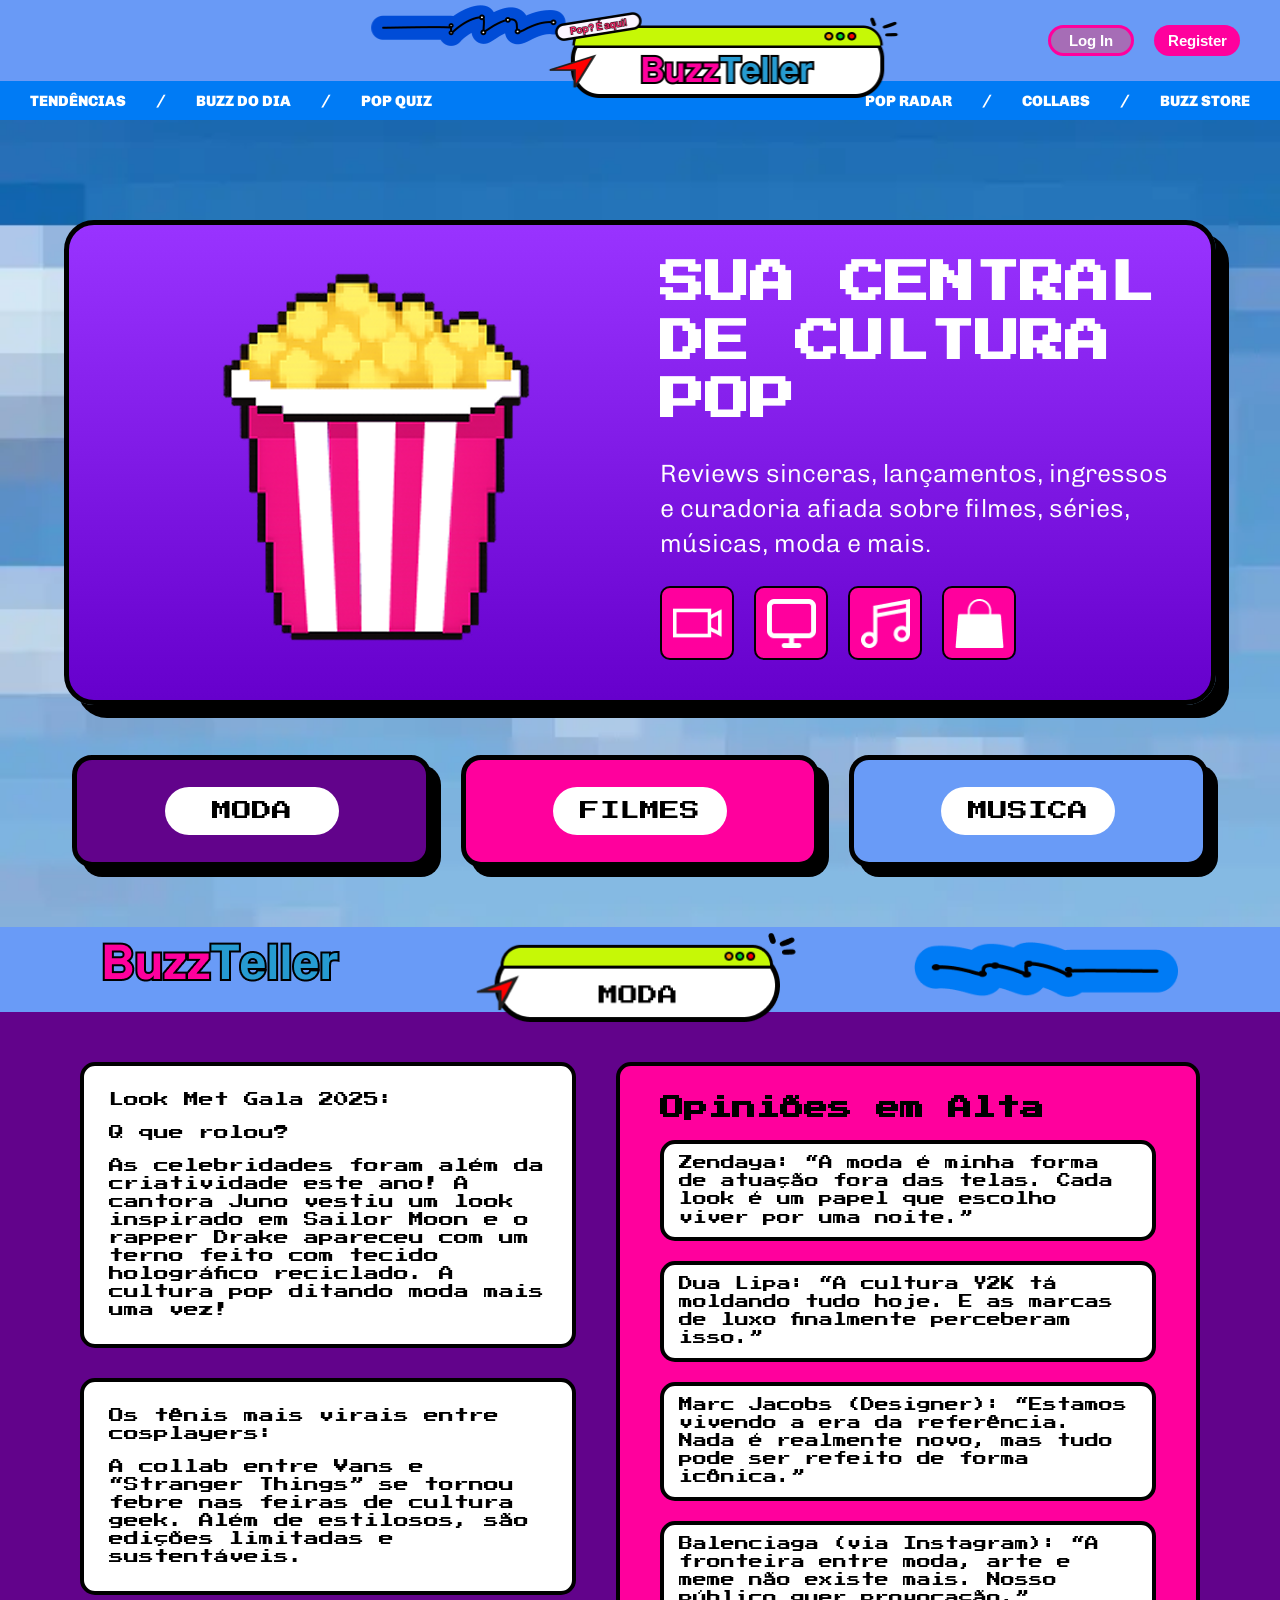
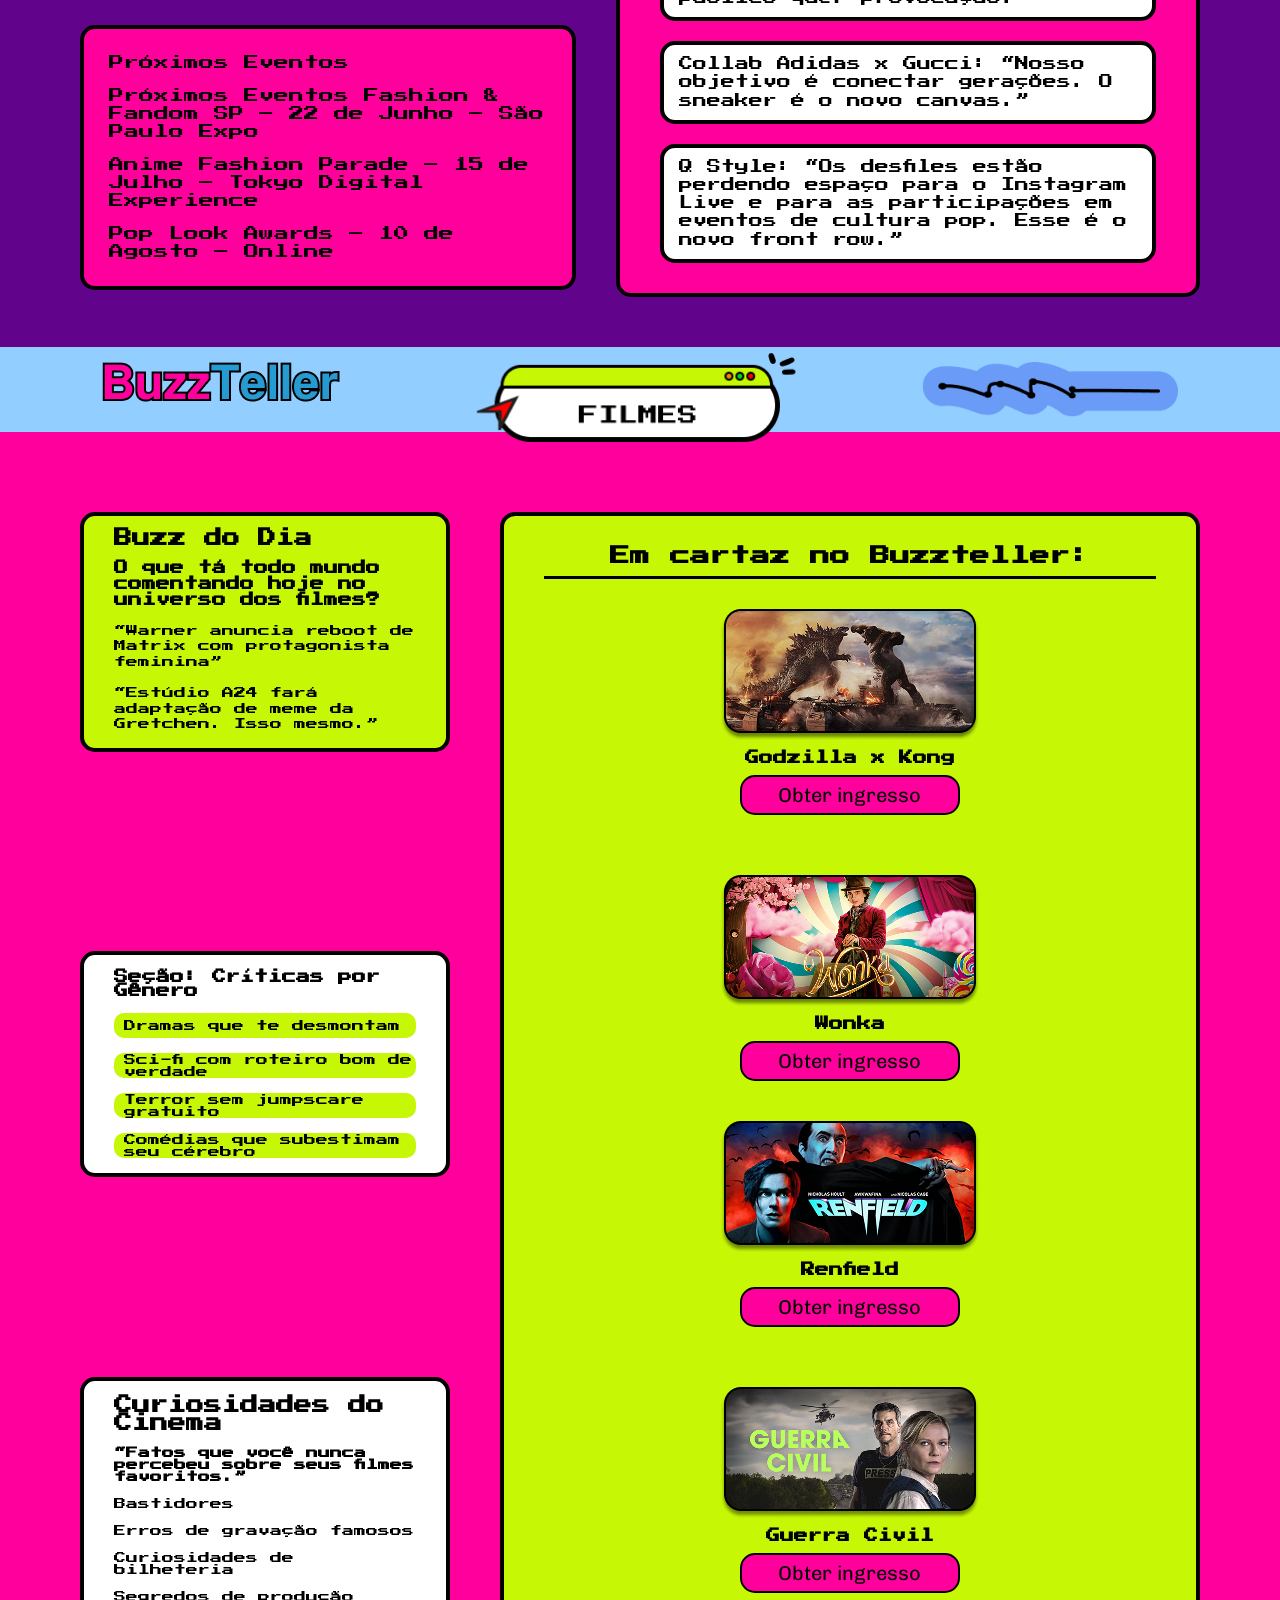
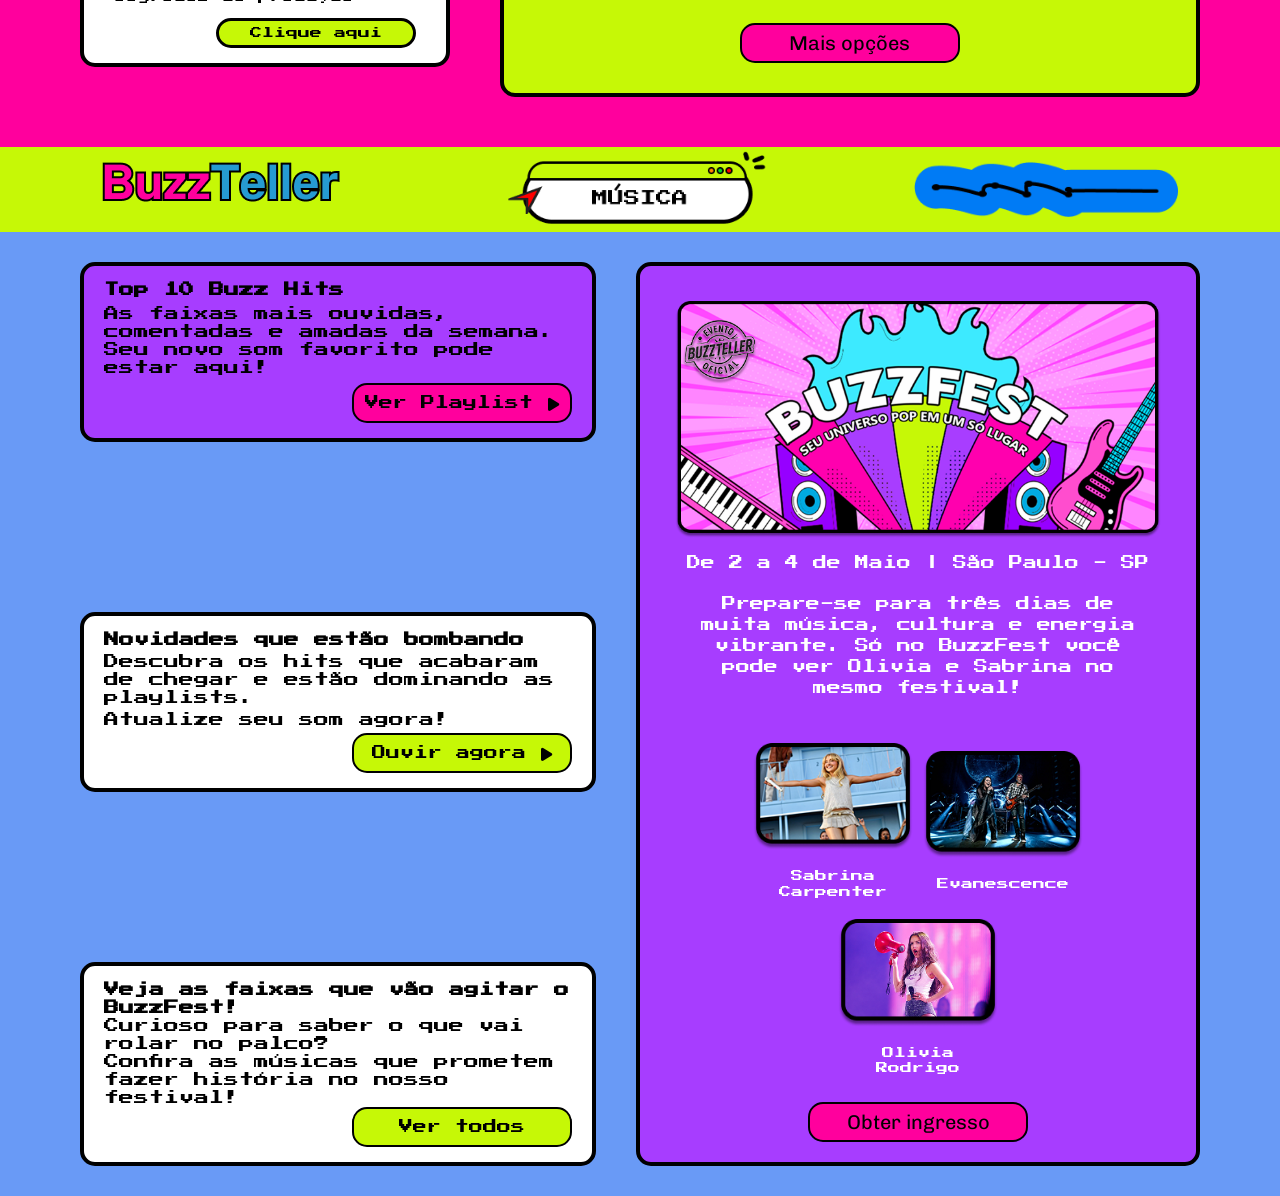
<file: Responsive Web Design/index.html>
<!DOCTYPE html>
<html lang="pt-br">

<head>
    <meta charset="UTF-8">
    <meta name="viewport" content="width=device-width, initial-scale=1.0">
    <title>BuzzTeller - O seu portal pop!</title>
    <link rel="stylesheet" href="./css/animations.css">
    <link rel="stylesheet" href="./css/styles.css">
    <link rel="icon" href="./images/image-content.png">

    <!-- CDN Font Awsome -->
    <link rel="stylesheet" href="https://cdnjs.cloudflare.com/ajax/libs/font-awesome/6.7.2/css/all.min.css"
        integrity="sha512-Evv84Mr4kqVGRNSgIGL/F/aIDqQb7xQ2vcrdIwxfjThSH8CSR7PBEakCr51Ck+w+/U6swU2Im1vVX0SVk9ABhg=="
        crossorigin="anonymous" referrerpolicy="no-referrer" />

    <!-- Font Arimo -->
    <link rel="preconnect" href="https://fonts.googleapis.com">
    <link rel="preconnect" href="https://fonts.gstatic.com" crossorigin>
    <link href="https://fonts.googleapis.com/css2?family=Arimo:ital,wght@0,400..700;1,400..700&display=swap"
        rel="stylesheet">

    <!-- Font Chivo -->

    <link rel="preconnect" href="https://fonts.googleapis.com">
    <link rel="preconnect" href="https://fonts.gstatic.com" crossorigin>
    <link href="https://fonts.googleapis.com/css2?family=Chivo:ital@0;1&display=swap" rel="stylesheet">

    <!-- Font Press Start P2 -->

    <link rel="preconnect" href="https://fonts.googleapis.com">
    <link rel="preconnect" href="https://fonts.gstatic.com" crossorigin>
    <link
        href="https://fonts.googleapis.com/css2?family=Inter:ital,opsz,wght@0,14..32,100..900;1,14..32,100..900&family=Press+Start+2P&display=swap"
        rel="stylesheet">



</head>

<body>
    <div class="home-button" id="home-button">
        <a href="#home">
            <i class="fa-solid fa-home"></i>
        </a>
    </div>
    <section class="hero" id="home">
        <img src="./images/marca.png" class="marca" alt="marca do site">
        <div class="account-buttons">
            <div class="log-in">
                <a href="#log-in">Log In</a>
            </div>
            <div class="register">
                <a href="#register">Register</a>
            </div>
        </div>

        <header class="header-hero">
            <nav class="nav-bar">
                <ul class="nav-menu">
                    <div class="menu-left">
                        <li><a href="#tendencias">TENDÊNCIAS</a></li>
                        <p>/</p>
                        <li><a href="#buzz-do-dia">BUZZ DO DIA</a></li>
                        <p>/</p>
                        <li><a href="#pop-quiz">POP QUIZ</a></li>
                    </div>
                    <div class="menu-right">
                        <li><a href="#pop-radar">POP RADAR</a></li>
                        <p>/</p>
                        <li><a href="#collabs">COLLABS</a></li>
                        <p>/</p>
                        <li><a href="#buzz-sotre">BUZZ STORE</a></li>
                    </div>
                </ul>
            </nav>
        </header>

        <div class="background">
            <div class="content-container">
                <div class="content-image">
                    <img src="./images/image-content.png" alt="pipoca">
                </div>
                <div class="content">
                    <h2>SUA CENTRAL DE CULTURA POP</h2>
                    <p>Reviews sinceras, lançamentos, ingressos e curadoria afiada sobre filmes, séries, músicas, moda e
                        mais.</p>
                    <div class="icons">
                        <div class="icon">
                            <img src="./images/icon1.png" alt="icone1">
                        </div>
                        <div class="icon">
                            <img src="./images/icon2.png" alt="icone2">
                        </div>
                        <div class="icon">
                            <img src="./images/icon3.png" alt="icone3">
                        </div>
                        <div class="icon">
                            <img src="./images/icon4.png" alt="icone4">
                        </div>
                    </div>
                </div>
            </div>
            <div class="cards">
                <div class="card moda">
                    <div class="button">
                        <a href="#moda">MODA</a>
                    </div>
                </div>
                <div class="card filmes">
                    <div class="button">
                        <a href="#filmes">FILMES</a>
                    </div>
                </div>
                <div class="card musica">
                    <div class="button">
                        <a href="#musica">MUSICA</a>
                    </div>
                </div>
            </div>
        </div>

    </section>
    <section class="moda" id="moda">
        <img src="./images/logo.png" class="logo-moda" alt="logo">
        <img src="./images/marca-moda.png" class="marca-moda" alt="marcamoda">
        <img src="./images/gap.png" class="gap-moda" alt="gap">
        <img src="./images/vetor-moda.png" class="vetor-moda" alt="vetor">
        <div class="background-moda">
            <div class="header-moda"></div>
            <div class="content-moda">
                <div class="bigcard-moda-left">
                    <div class="card-moda-left">
                        <p>Look Met Gala 2025:</p>
                        <p>Q que rolou?</p>
                        <p>As celebridades foram além da criatividade este ano! A cantora Juno vestiu um look inspirado
                            em Sailor Moon e o rapper Drake apareceu com um terno feito com tecido holográfico
                            reciclado. A cultura pop ditando moda mais uma vez!</p>
                    </div>
                    <div class="card-moda-left">
                        <p>Os tênis mais virais entre cosplayers:</p>
                        <p>A collab entre Vans e “Stranger Things” se tornou febre nas feiras de cultura geek. Além de
                            estilosos, são edições limitadas e sustentáveis.</p>
                    </div>
                    <div class="card-moda-left-last">
                        <p>Próximos Eventos </p>
                        <p>Próximos Eventos Fashion & Fandom SP – 22 de Junho – São Paulo Expo</p>
                        <p>Anime Fashion Parade – 15 de Julho – Tokyo Digital Experience</p>
                        <p>Pop Look Awards – 10 de Agosto – Online</p>
                    </div>
                </div>
                <div class="bigcard-moda-right">
                    <h2>Opiniões em Alta</h2>
                    <div class="card-moda-right">
                        <p>Zendaya: “A moda é minha forma de atuação fora das telas. Cada look é um papel que escolho
                            viver por uma noite.”</p>
                    </div>
                    <div class="card-moda-right">
                        <p>Dua Lipa: “A cultura Y2K tá moldando tudo hoje. E as marcas de luxo finalmente perceberam
                            isso.”
                        </p>
                    </div>
                    <div class="card-moda-right">
                        <p>Marc Jacobs (Designer): “Estamos vivendo a era da referência. Nada é realmente novo, mas tudo
                            pode ser refeito de forma icônica.”
                        </p>
                    </div>
                    <div class="card-moda-right">
                        <p>Balenciaga (via Instagram): “A fronteira entre moda, arte e meme não existe mais. Nosso
                            público quer provocação.”</p>
                    </div>
                    <div class="card-moda-right">
                        <p>Collab Adidas x Gucci: “Nosso objetivo é conectar gerações. O sneaker é o novo canvas.”</p>
                    </div>
                    <div class="card-moda-right">
                        <p>Q Style: “Os desfiles estão perdendo espaço para o Instagram Live e para as participações em
                            eventos de cultura pop. Esse é o novo front row.”</p>
                    </div>
                </div>
            </div>
        </div>
    </section>
    <section class="filmes" id="filmes">
        <img src="./images/logo.png" class="logo-filmes" alt="logo">
        <img src="./images/marca-filmes.png" class="marca-filmes" alt="marca filmes">
        <img src="./images/gap.png" class="gap-filmes" alt="gap">
        <img src="./images/vetor-filmes.png" class="vetor-filmes" alt="vetor filmes">
        <div class="background-filmes">
            <div class="header-filmes"></div>
            <div class="content-filmes">
                <div class="bigcard-filmes-left">
                    <div class="card-filmes-left-first">
                        <h2>Buzz do Dia</h2>
                        <h3>O que tá todo mundo comentando hoje no universo dos filmes?</h3>
                        <p>“Warner anuncia reboot de Matrix com protagonista feminina”</p>
                        <p>“Estúdio A24 fará adaptação de meme da Gretchen. Isso mesmo.”</p>
                    </div>
                    <div class="card-filmes-left">
                        <h3>Seção: Críticas por Gênero</h3>
                        <div class="sections-filmes"><a href="">Dramas que te desmontam</a></div>
                        <div class="sections-filmes"><a href="">Sci-fi com roteiro bom de verdade</a></div>
                        <div class="sections-filmes"><a href="">Terror sem jumpscare gratuito</a></div>
                        <div class="sections-filmes"><a href="">Comédias que subestimam seu cérebro</a></div>
                    </div>
                    <div class="card-filmes-left">
                        <h2>Curiosidades do Cinema</h2>
                        <h4>“Fatos que você nunca percebeu sobre seus filmes favoritos.”</h4>
                        <p>Bastidores</p>
                        <p>Erros de gravação famosos</p>
                        <p>Curiosidades de bilheteria</p>
                        <p>Segredos de produção</p>
                        <div class="button-filmes">
                            <a href="">Clique aqui</a>
                        </div>
                    </div>
                </div>
                <div class="bigcard-filmes-right">
                    <h2 class="title">Em cartaz no Buzzteller:</h2>
                    <div class="card-filmes-right">
                        <div class="filme">
                            <img src="./images/godzila.png" alt="godzila">
                            <h2>Godzilla x Kong</h2>
                            <div class="button-pink"><a href="">Obter ingresso</a></div>
                        </div>
                        <div class="filme">
                            <img src="./images/wonka.png" alt="wonka">
                            <h2>Wonka</h2>
                            <div class="button-pink"><a href="">Obter ingresso</a></div>
                        </div>
                    </div>
                    <div class="card-filmes-right">
                        <div class="filme">
                            <img src="./images/renfield.png" alt="renfield">
                            <h2>Renfield</h2>
                            <div class="button-pink"><a href="">Obter ingresso</a></div>
                        </div>
                        <div class="filme">
                            <img src="./images/guerra-civil.png" alt="guerra civil">
                            <h2>Guerra Civil</h2>
                            <div class="button-pink"><a href="">Obter ingresso</a></div>
                        </div>
                    </div>
                    <div class="button-pink"><a href="">Mais opções</a>
                    </div>
                </div>
                </div>
            </div>
        </div>
    </section>
    <section class="musica" id="musica">
        <img src="./images/logo.png" class="logo-musica" alt="logo">
        <img src="./images/marca-musica.png" class="marca-musica" alt="marca musica">
        <img src="./images/gap.png" class="gap-musica" alt="gap">
        <img src="./images/vetor-moda.png" class="vetor-musica" alt="vetor">
        <div class="background-musica">
            <div class="header-musica"></div>
            <div class="content-musica">
                <div class="content-musica-left">
                    <div class="musica-left-purple">
                        <h4>Top 10 Buzz Hits</h4>
                        <p>As faixas mais ouvidas, comentadas e amadas da semana. Seu novo som favorito pode estar aqui!</p>
                        <div class="button-pink-music">
                            <a href="">Ver Playlist</a>
                            <i class="fa-solid fa-play"></i>
                    </div>
                </div>
                    <div class="musica-left">
                        <h4>Novidades que estão bombando</h4>
                        <p>Descubra os hits que acabaram de chegar e estão dominando as playlists.</p>
                        <p>Atualize seu som agora!</p>
                        <div class="button-green-music">
                            <a href="">Ouvir agora</a>
                            <i class="fa-solid fa-play"></i>
                        </div>
                </div>
                    <div class="musica-left">
                        <h4>Veja as faixas que vão agitar o BuzzFest!</h4>
                        <p>Curioso para saber o que vai rolar no palco?</p>
                        <p>Confira as músicas que prometem fazer história no nosso festival!</p>
                        <div class="button-green-music">
                            <a href="" class="">Ver todos</a>
                        </div>
                    </div>
                </div>
                <div class="content-musica-right">
                    <div class="content-banner">
                        <div class="imagem-banner">
                            <img src="./images/BuzzFest.png" alt="banner buzz fest">
                        </div>
                        <p>De 2 a 4 de Maio | São Paulo - SP</p>
                        <p>Prepare-se para três dias de muita música, cultura e energia vibrante. Só no BuzzFest você pode ver Olivia e Sabrina no mesmo festival!</p>
                    </div>
                    <div class="atractions">
                        <div class="atraction">
                            <div class="imagem-atraction">
                                <img src="./images/Sabrina.png" alt="Sabrina Carpenter">
                            </div>
                            <p>Sabrina Carpenter</p>
                        </div>
                        <div class="atraction">
                            <div class="imagem-atraction">
                                <img src="./images/Evanescence.png" alt="Evanescence">
                            </div>
                                <p>Evanescence</p>
                        </div>
                        <div class="atraction">
                            <div class="imagem-atraction">
                                <img src="./images/Olivia.png" alt="Olivia Rodrigo">
                            </div>
                            <p>Olivia Rodrigo</p>
                        </div>
                    </div>
                    <div class="button-pink"><a href="">Obter ingresso</a></div>
                </div>
            </div>
        </div>
    </section>

    <!-- chamada dos js -->
    <script src="./js/scroll.js"></script>
</body>

</html>
</file>
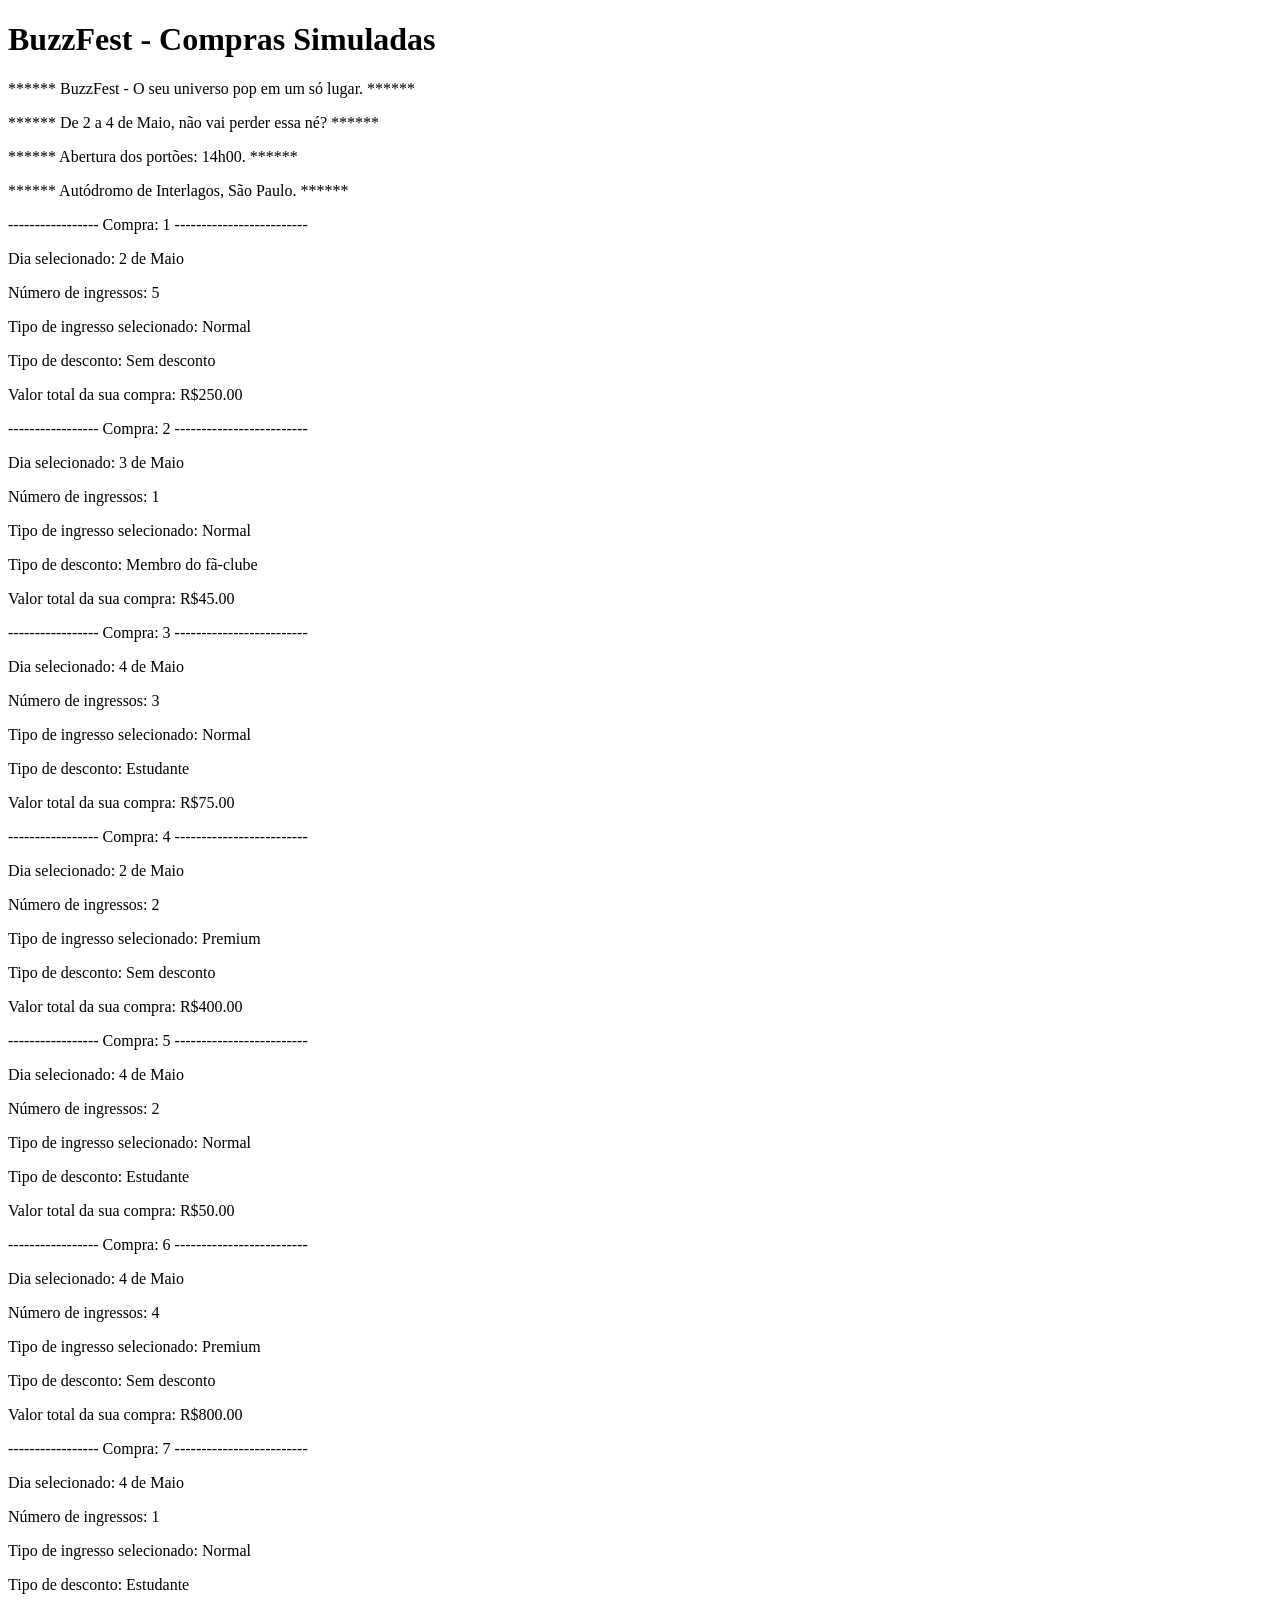
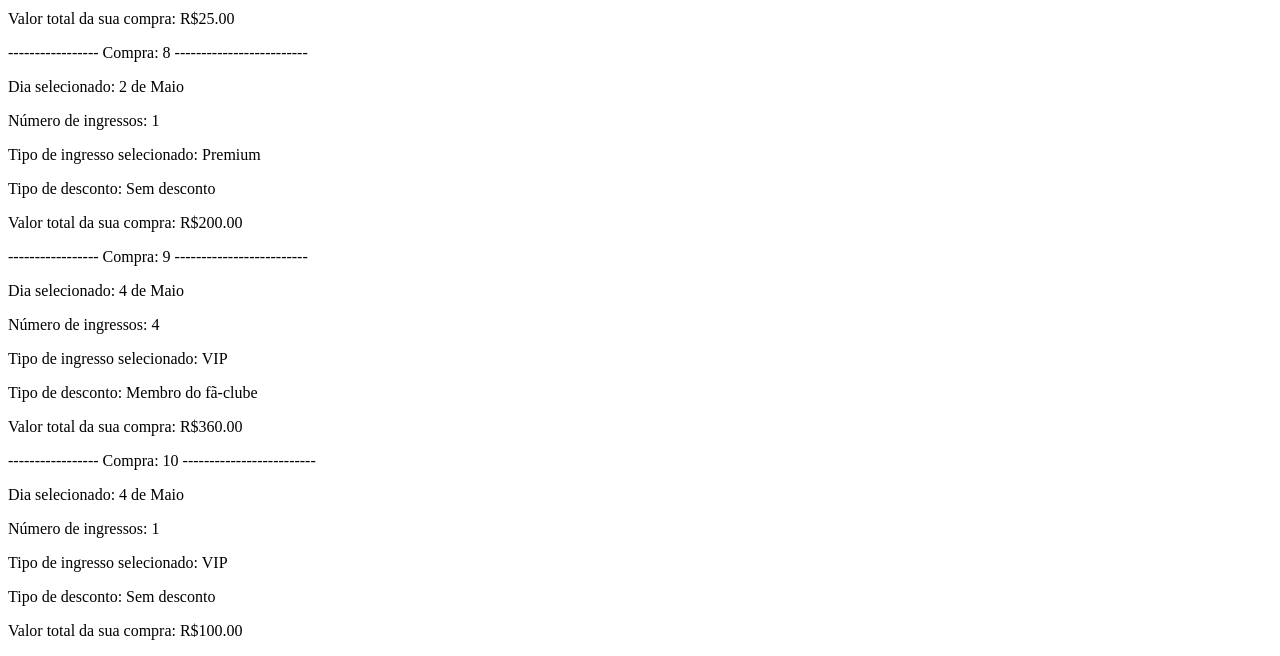
<file: Computational Thinking and Application Server/Code/index.html>
<!DOCTYPE html>
<html lang="pt-BR">

<head>
    <meta charset="UTF-8">
    <title>BuzzFest - Simulação de Compras</title>
</head>

<body>
    <h1>BuzzFest - Compras Simuladas</h1>
    <div id="compras"></div>
    <script src="./js/script.js"></script>
</body>

</html>
</file>
<file: Responsive Web Design/css/animations.css>
@keyframes btn-up {
    
    0%, 100% {
        transform: translateY(0);
    }

    50% {
        transform: translateY(-2rem);
    }
}
</file>
<file: Responsive Web Design/css/styles.css>
:root {
    --color-pink: #ff009d;
    --color-blue: #699BF7;
    --color-blue300: #92CEFF;
    --color-blue500: #699AF6;
    --color-blue900:#007BF5;
    --color-green:#C6F806;
    --color-purple300: #A66DB6;
    --color-purple500: #A73DFF;
    --color-purple: #62038B;
    --color-black: #000;
    --color-white: #FFFFFF;
    --color-lightwhite: #FCF5FF;
    --color-gray: #CFCECE;
    --color-lightgray: #DDDCDC;
}

* {
    margin: 0;
    padding: 0;
    box-sizing: border-box;
}

html {
    scroll-behavior: smooth;
    font-size: 62.5%;
}

body {
    font-size: 1.6rem;
    background-color: var(--color-blue500);
    max-width: 100vw;
    overflow-x: hidden;
}

section {
    min-height: 100vh;
    height: auto;
    position: relative;
    overflow: hidden;
}

ul, ol {
    list-style: none;
}

a {
    text-decoration: none;
}

img {
    max-width: 100%;
    height: auto;
}

/* ======================== HOME BUTTON ======================== */

.home-button {
    font-family: Chivo;
    z-index: 100;
    position: fixed;
    bottom: 2rem;
    right: 2rem;
    width: 7rem;
    font-size: 2.2rem;
    border: 0.4rem solid var(--color-black);
    background-color: var(--color-white);
    border-radius: 3rem;
    padding: .8rem;
    text-align: center;
    line-height: 100%;
    transition: hover .5s;
    display: none;

    &:hover {
        animation: btn-up 1s infinite;
    }

    & a {
        color: var(--color-pink);
    }
}

.home-button-show {
    display: block;
}

/* ======================== HERO SECTION ======================== */

.marca {
    position: absolute;
    z-index: 10;
    left: 50%;
    transform: translateX(-50%);
    top: 0.5rem;
    max-width: clamp(32rem, 42vw, 65rem);
    width: auto;
    height: auto;
    transition: scale 0.5s;

    &:hover {
        scale: 1.1;
    }
}

.account-buttons {
    position: relative;
    z-index: 2;
    width: 100%;
    display: flex;
    justify-content: flex-end;
    font-family: Arimo;
    font-size: 1.5rem;
    font-weight: 700;
    gap: 2rem;
    padding: 2.5rem 4rem 2.5rem 0;
}

.log-in {
    display: flex;
    border: 0.3rem solid var(--color-pink);
    background-color: var(--color-purple300);
    width: 8.6rem;
    height: 3.1rem;
    align-items: center;
    justify-content: center;
    border-radius: 2rem;
    transition: scale 0.3s;

    &:hover {
        scale: 1.3;
    }
}

.log-in a {
    color: var(--color-white);
    font-size: 1.5rem;
    font-weight: 700;

    &:hover {
        color: var(--color-blue);
    }
}

.register {
    background-color: var(--color-pink);
    display: flex;
    width: 8.6rem;
    height: 3.1rem;
    align-items: center;
    justify-content: center;
    border-radius: 2rem;
    transition: scale .5s;

    &:hover {
        scale: 1.3;
    }
}

.register a {
    color: var(--color-white);
    font-size: 1.5rem;
    font-weight: 700;
    transition: color .5s;

    &:hover {
        color: var(--color-blue);
    }
}

.nav-bar {
    width: 100%;
    min-height: 3.9rem;
    background-color: var(--color-blue900);
    overflow-x: auto;
    position: relative;
    z-index: 2;
}

.nav-menu {
    display: flex;
    justify-content: space-between;
    font-family: Chivo;
    min-width: max-content;
    padding: 0 2rem;
    width: 100%;
}

.menu-left, .menu-right {
    display: flex;
    justify-content: center;
    gap: 3rem;
    margin: 1rem;
    z-index: 1;
}

.nav-menu a, .nav-menu p {
    text-decoration: none;
    color: var(--color-white);
    font-size: 1.5rem;
    font-style: normal;
    font-weight: 900;
    transition: color .5s;
    white-space: nowrap;

    &:hover {
        color: var(--color-pink);
    }
}

.background {
    width: 100%;
    background: url(../images/imagem-fundo.png) var(--color-lightgray) 50% / cover no-repeat;
    display: flex;
    flex-direction: column;
    align-items: center;
    padding-bottom: 6rem;
}

.content-container {
    width: 90%;
    max-width: 129.4rem;
    height: auto;
    margin-top: 10rem;
    border: 0.5rem solid var(--color-black);
    border-radius: 3rem;
    background: linear-gradient(to top, #6600cc, #9933ff);
    display: flex;
    flex-wrap: wrap;
    box-shadow: 1.3rem 1.3rem;
    transition: scale .5s;

    &:hover {
        scale: 1.05;
    }
}

.content-image {
    width: 50%;
    min-width: 28rem;
    display: flex;
    align-items: center;
    justify-content: center;
    padding: 3rem 2rem 2rem 6rem;

    & img {
        max-width: 100%;
        height: auto;
        max-height: 40rem;
        object-fit: contain;
    }
}

.content {
    width: 50%;
    min-width: 28rem;
    flex: 1;
    text-align: left;
    padding: 3rem 4rem 3rem 2rem;
    display: flex;
    flex-direction: column;
    justify-content: center;
    gap: 2.5rem;

    & h2 {
        font-family: "Press Start 2P", system-ui;
        font-size: clamp(2rem, 3.5vw, 4.5rem);
        line-height: 131%;
        color: var(--color-white);
    }

    & p {
        width: 100%;
        font-family: Chivo;
        font-size: clamp(1.5rem, 2vw, 2.5rem);
        font-weight: 300;
        color: var(--color-white);
        line-height: 140%;
    }

    & .icons {
        width: 100%;
        display: flex;
        justify-content: flex-start;
        gap: 2rem;
        flex-wrap: wrap;
        padding-bottom: 1rem;
    }
}

.icon {
    width: clamp(5rem, 6vw, 7.4rem);
    height: clamp(5rem, 6vw, 7.4rem);
    display: flex;
    justify-content: center;
    align-items: center;
    border-radius: 1rem;
    border: 0.2rem solid var(--color-black);
    background-color: var(--color-pink);
    flex-shrink: 0;

    & img {
        max-width: 70%;
        height: auto;
    }
}

.cards {
    width: 90%;
    max-width: 140rem;
    margin-top: 5rem;
    display: flex;
    gap: 3rem;
    justify-content: center;
    flex-wrap: wrap;
}

.card {
    width: clamp(22rem, 28vw, 42.6rem);
    height: 11.2rem;
    border-radius: 2rem;
    border: 0.5rem solid var(--color-black);
    box-shadow: 1rem 1rem;
    display: flex;
    flex-direction: column;
    align-items: center;
    justify-content: center;
    gap: 3rem;
    transition: scale .5s;

    &:hover {
        scale: 1.05;
    }

    &.moda {
        background-color: var(--color-purple);
    }

    &.filmes {
        background-color: var(--color-pink);
    }

    &.musica {
        background-color: var(--color-blue);
    }
}

.button {
    width: 17.4rem;
    height: 4.8rem;
    display: flex;
    justify-content: center;
    align-items: center;
    border-radius: 10rem;
    background-color: var(--color-white);
    transition: scale .5s;

    &:hover {
        scale: 1.2;
        border: .3rem solid var(--color-black);
    }
}

.button a {
    font-family: "Press Start 2P", system-ui;
    font-size: 2rem;
    font-weight: 400;
    color: var(--color-black);
}

/* ======================== MODA SECTION ======================== */

.moda img.logo-moda,
.moda img.marca-moda,
.moda img.gap-moda,
.moda img.vetor-moda {
    position: absolute;
    z-index: 0;
    pointer-events: none;
}

.logo-moda {
    left: 8%;
    top: 1.5rem;
    max-height: 5.5rem;
    width: auto;
}

.marca-moda {
    left: 50%;
    transform: translateX(-50%);
    top: 0;
    max-height: 9.5rem;
    width: auto;
    z-index: 1;
}

.gap-moda {
    display: none;
}

.vetor-moda {
    right: 8%;
    top: 1.5rem;
    max-height: 5.5rem;
    width: auto;
}

.background-moda {
    min-height: 100vh;
    height: auto;
    background-color: var(--color-purple);
}

.header-moda {
    height: 8.5rem;
    width: 100%;
    background-color: var(--color-blue);
}

.content-moda {
    min-height: calc(100vh - 8.5rem);
    width: 100%;
    display: flex;
    justify-content: space-between;
    gap: 4rem;
    padding: 5rem 8rem;
}

.bigcard-moda-left {
    flex: 1;
    max-width: 80rem;
    font-family: "Press Start 2P", system-ui;
    display: flex;
    flex-direction: column;
    gap: 3rem;
}

.card-moda-left {
    display: flex;
    flex-direction: column;
    font-size: 1.5rem;
    gap: 1.5rem;
    padding: 2.5rem;
    width: 100%;
    height: auto;
    min-height: 18rem;
    border-radius: 1.5rem;
    border: .4rem solid var(--color-black);
    background-color: var(--color-white);
    transition: scale .3s;
    line-height: 120%;

    &:hover {
        scale: 1.03;
    }
}

.card-moda-left-last {
    display: flex;
    flex-direction: column;
    font-size: 1.5rem;
    gap: 1.5rem;
    padding: 2.5rem;
    width: 100%;
    height: auto;
    min-height: 18rem;
    border-radius: 1.5rem;
    border: .4rem solid var(--color-black);
    background-color: var(--color-pink);
    transition: scale .3s;
    line-height: 120%;

    &:hover {
        scale: 1.03;
    }
}

.bigcard-moda-right {
    display: flex;
    flex-direction: column;
    align-items: flex-start;
    gap: 2rem;
    padding: 3rem 4rem;
    flex: 1;
    max-width: 80rem;
    height: auto;
    font-family: "Press Start 2P", system-ui;
    background-color: var(--color-pink);
    border-radius: 1.5rem;
    border: 0.4rem solid var(--color-black);
}

.card-moda-right {
    padding: 1rem 1.5rem;
    text-align: left;
    font-size: 1.4rem;
    width: 100%;
    height: auto;
    min-height: 6rem;
    border-radius: 1.5rem;
    border: 0.4rem solid var(--color-black);
    background-color: var(--color-white);
    transition: scale .3s;
    line-height: 130%;

    &:hover {
        scale: 1.03;
    }
}

/* ======================== FILMES SECTION ======================== */

.filmes img.logo-filmes,
.filmes img.marca-filmes,
.filmes img.gap-filmes,
.filmes img.vetor-filmes {
    position: absolute;
    z-index: 0;
    pointer-events: none;
}

.logo-filmes {
    left: 8%;
    top: 1.5rem;
    max-height: 5.5rem;
    width: auto;
}

.marca-filmes {
    left: 50%;
    transform: translateX(-50%);
    top: 0;
    max-height: 9.5rem;
    width: auto;
    z-index: 1;
}

.gap-filmes {
    display: none;
}

.vetor-filmes {
    right: 8%;
    top: 1.5rem;
    max-height: 5.5rem;
    width: auto;
}

.background-filmes {
    min-height: 100vh;
    height: auto;
    background-color: var(--color-pink);
}

.header-filmes {
    height: 8.5rem;
    width: 100%;
    background-color: var(--color-blue300);
}

.content-filmes {
    min-height: calc(100vh - 8.5rem);
    width: 100%;
    display: flex;
    justify-content: center;
    gap: 5rem;
    padding: 5rem 8rem;
}

.bigcard-filmes-right {
    flex: 1;
    max-width: 93rem;
    margin-top: 3rem;
    background-color: var(--color-green);
    display: flex;
    flex-direction: column;
    align-items: center;
    justify-content: space-between;
    gap: 2rem;
    padding: 3rem 4rem;
    font-family: "Press Start 2P", system-ui;
    border-radius: 1.5rem;
    border: .4rem solid var(--color-black);

    & .title {
        border-bottom: 0.3rem solid var(--color-black);
        padding-bottom: 1rem;
        width: 100%;
        text-align: center;
        font-size: clamp(1.4rem, 2vw, 2rem);
    }
}

.card-filmes-right {
    display: flex;
    align-items: center;
    justify-content: center;
    padding: 0 2rem;
    gap: 4rem;
    flex-wrap: wrap;
}

.filme {
    padding: 1rem;
    height: auto;
    display: flex;
    flex-direction: column;
    align-items: center;
    justify-content: space-between;
    gap: 1rem;

    & h2 {
        font-size: 1.4rem;
        text-align: center;
    }

    & img {
        max-height: 14rem;
        width: auto;
        transition: scale .3s;

        &:hover {
            scale: 1.1;
        }
    }
}

.button-pink {
    width: 22rem;
    height: 4rem;
    background-color: var(--color-pink);
    border-radius: 1.5rem;
    border: 0.2rem solid var(--color-black);
    font-family: Chivo;
    text-align: center;
    align-content: center;
    transition: scale .3s;

    & a {
        color: var(--color-black);
        font-size: 2rem;
        font-weight: 400;
    }

    &:hover {
        scale: 1.1;
    }
}

.bigcard-filmes-left {
    flex: 0 0 auto;
    width: clamp(28rem, 33%, 63rem);
    display: flex;
    flex-direction: column;
    justify-content: space-between;
    gap: 2rem;
    padding: 3rem 0;
    font-family: "Press Start 2P", system-ui;
    font-size: 1.2rem;

    & a {
        color: var(--color-black);
    }
}

.card-filmes-left-first {
    border-radius: 1.5rem;
    border: 0.4rem solid var(--color-black);
    background-color: var(--color-green);
    display: flex;
    flex-direction: column;
    gap: 1.5rem;
    line-height: 131%;
    padding: 1.5rem 3rem;
    transition: scale .3s;

    &:hover {
        scale: 1.03;
    }
}

.card-filmes-left {
    border-radius: 1.5rem;
    border: 0.4rem solid var(--color-black);
    background-color: var(--color-white);
    display: flex;
    flex-direction: column;
    gap: 1.5rem;
    padding: 1.5rem 3rem;
    transition: scale .3s;

    &:hover {
        scale: 1.03;
    }
}

.sections-filmes {
    display: flex;
    justify-content: left;
    align-items: center;
    height: 2.5rem;
    padding-left: 1rem;
    border-radius: 1rem;
    background-color: var(--color-green);
    transition: scale .3s;

    &:hover {
        scale: 1.03;
    }
}

.button-filmes {
    display: flex;
    align-items: center;
    justify-content: center;
    height: 3rem;
    width: 20rem;
    background-color: var(--color-green);
    border-radius: 1.5rem;
    border: 0.3rem solid var(--color-black);
    align-self: flex-end;
    transition: scale .3s;

    &:hover {
        scale: 1.03;
    }
}

/* ======================== MUSICA SECTION ======================== */

.musica img.logo-musica,
.musica img.marca-musica,
.musica img.gap-musica,
.musica img.vetor-musica {
    position: absolute;
    z-index: 0;
    pointer-events: none;
}

.logo-musica {
    left: 8%;
    top: 1.5rem;
    max-height: 5.5rem;
    width: auto;
}

.marca-musica {
    left: 50%;
    transform: translateX(-50%);
    top: 0;
    max-height: 9.5rem;
    width: auto;
    z-index: 1;
}

.gap-musica {
    display: none;
}

.vetor-musica {
    right: 8%;
    top: 1.5rem;
    max-height: 5.5rem;
    width: auto;
}

.background-musica {
    min-height: 100vh;
    height: auto;
    background-color: var(--color-blue500);
}

.header-musica {
    height: 8.5rem;
    width: 100%;
    background-color: var(--color-green);
}

.content-musica {
    min-height: calc(100vh - 8.5rem);
    width: 100%;
    display: flex;
    justify-content: center;
    gap: 4rem;
    padding: 3rem 8rem;
    font-family: "Press Start 2P", system-ui;
    font-size: 1.5rem;
}

.content-musica-left {
    flex: 1;
    max-width: 84rem;
    display: flex;
    flex-direction: column;
    align-items: center;
    justify-content: space-between;
    gap: 3rem;
}

.musica-left {
    display: flex;
    flex-direction: column;
    align-items: flex-start;
    justify-content: space-between;
    height: auto;
    min-height: 18rem;
    width: 100%;
    border-radius: 1.5rem;
    border: .4rem solid var(--color-black);
    padding: 1.5rem 2rem;
    background-color: var(--color-white);
    line-height: 120%;
    transition: scale .3s;

    &:hover {
        scale: 1.03;
    }
}

.musica-left-purple {
    display: flex;
    flex-direction: column;
    align-items: flex-start;
    justify-content: space-between;
    height: auto;
    min-height: 18rem;
    width: 100%;
    border-radius: 1.5rem;
    border: .4rem solid var(--color-black);
    padding: 1.5rem 2rem;
    background-color: var(--color-purple500);
    line-height: 120%;
    transition: scale .3s;

    &:hover {
        scale: 1.03;
    }
}

.button-pink-music {
    width: 22rem;
    height: 4rem;
    background-color: var(--color-pink);
    border-radius: 1.5rem;
    border: 0.2rem solid var(--color-black);
    text-align: center;
    align-content: center;
    align-self: flex-end;
    transition: scale .3s;

    & a {
        color: var(--color-black);
        font-size: 1.4rem;
        font-weight: 400;
    }

    &:hover {
        scale: 1.1;
    }
}

.button-green-music {
    text-align: center;
    align-content: center;
    height: 4rem;
    width: 22rem;
    background-color: var(--color-green);
    border-radius: 1.5rem;
    border: 0.2rem solid var(--color-black);
    align-self: flex-end;
    transition: scale .3s;

    & a {
        color: var(--color-black);
        font-size: 1.4rem;
        font-weight: 400;
    }

    &:hover {
        scale: 1.1;
    }
}

.content-musica-right {
    flex: 1;
    max-width: 84rem;
    display: flex;
    flex-direction: column;
    align-items: center;
    justify-content: space-between;
    gap: 2rem;
    padding: 2rem;
    border-radius: 1.5rem;
    border: .4rem solid var(--color-black);
    background-color: var(--color-purple500);
    transition: scale .3s;

    &:hover {
        scale: 1.02;
    }

    & .button-pink {
        margin-bottom: 0;
    }
}

.content-banner {
    display: flex;
    padding: 1.5rem;
    flex-direction: column;
    align-items: center;
    gap: 1rem;
    width: 100%;

    & .imagem-banner {
        width: 100%;
        display: flex;
        align-items: center;
        justify-content: center;

        & img {
            max-width: 100%;
            height: auto;
            max-height: 32rem;
            object-fit: contain;
        }
    }

    & p {
        font-size: 1.4rem;
        color: var(--color-white);
        z-index: 1;
        text-align: center;
        line-height: 150%;
        padding: 0.5rem 1rem;
        font-weight: 400;
    }
}

.atractions {
    display: flex;
    justify-content: center;
    align-items: center;
    gap: 1rem;
    padding: 0 2rem;
    flex-wrap: wrap;
}

.atraction {
    display: flex;
    flex-direction: column;
    align-items: center;
    justify-content: space-between;
    gap: 1rem;
    width: clamp(16rem, 22%, 26rem);

    & .imagem-atraction {
        width: 100%;
        max-width: 18rem;
        height: 11.5rem;
        display: flex;
        align-items: center;
        justify-content: center;
        transition: scale .3s;

        &:hover {
            scale: 1.15;
        }

        & img {
            max-width: 100%;
            max-height: 100%;
            object-fit: contain;
        }
    }

    & p {
        font-size: 1.2rem;
        color: var(--color-white);
        z-index: 1;
        text-align: center;
        line-height: 131%;
        padding: 0.5rem;
        font-weight: 400;
        width: 100%;
    }
}

/* ============================================================ */
/*                      MEDIA QUERIES                          */
/* ============================================================ */

/* ---- Tablet landscape / small desktop: max 1200px ---- */
@media (max-width: 1200px) {

    /* Logo e vetor menores para caber melhor */
    .logo-moda, .logo-filmes, .logo-musica {
        max-height: 4.5rem;
        top: 2rem;
    }

    .vetor-moda, .vetor-filmes, .vetor-musica {
        max-height: 4.5rem;
        top: 2rem;
    }

    .content-moda,
    .content-filmes,
    .content-musica {
        padding: 4rem 5rem;
    }

    .bigcard-filmes-left {
        width: clamp(26rem, 38%, 55rem);
    }
}

/* ---- Tablet portrait: max 900px ---- */
@media (max-width: 900px) {

    section {
        min-height: auto;
    }

    /* Imagens decorativas do header somem quando layout empilha */
    .logo-moda, .logo-filmes, .logo-musica,
    .marca-moda, .marca-filmes, .marca-musica,
    .vetor-moda, .vetor-filmes, .vetor-musica {
        display: none;
    }

    /* Hero */
    .account-buttons {
        padding: 1.5rem 2rem 1.5rem 0;
        gap: 1rem;
    }

    .content-container {
        flex-direction: column;
        margin-top: 7rem;
        align-items: center;
        width: 92%;

        &:hover {
            scale: 1;
        }
    }

    .content-image {
        width: 100%;
        padding: 3rem 4rem 1rem 4rem;
        justify-content: center;

        & img {
            max-height: 28rem;
        }
    }

    .content {
        width: 100%;
        padding: 2rem 4rem 3rem 4rem;
        align-items: center;
        text-align: center;

        & h2 {
            font-size: clamp(1.6rem, 4vw, 3rem);
        }

        & .icons {
            justify-content: center;
        }
    }

    .cards {
        gap: 2rem;
        margin-top: 3rem;
    }

    .card {
        width: clamp(20rem, 42vw, 35rem);
    }

    /* Moda */
    .content-moda {
        flex-direction: column;
        padding: 4rem 4rem;
        align-items: center;
        gap: 3rem;
        min-height: auto;
    }

    .bigcard-moda-left,
    .bigcard-moda-right {
        max-width: 100%;
        width: 100%;
    }

    /* Filmes */
    .content-filmes {
        flex-direction: column;
        padding: 4rem 4rem;
        align-items: center;
        gap: 3rem;
        min-height: auto;
    }

    .bigcard-filmes-left {
        width: 100%;
    }

    .bigcard-filmes-right {
        max-width: 100%;
        width: 100%;
        margin-top: 0;
    }

    /* Musica */
    .content-musica {
        flex-direction: column;
        padding: 4rem 4rem;
        align-items: center;
        gap: 3rem;
        min-height: auto;
    }

    .content-musica-left,
    .content-musica-right {
        max-width: 100%;
        width: 100%;
    }

    .button-pink-music,
    .button-green-music {
        align-self: center;
    }
}

/* ---- Mobile: max 600px ---- */
@media (max-width: 600px) {

    html {
        font-size: 56%;
    }

    .home-button {
        width: 5.5rem;
        font-size: 1.8rem;
    }

    /* Hero */
    .marca {
        max-height: 5.5rem;
    }

    .account-buttons {
        padding: 1rem 1.5rem 1rem 0;
        gap: 0.8rem;
    }

    .log-in,
    .register {
        width: 7.5rem;
        height: 2.8rem;
    }

    .menu-left, .menu-right {
        gap: 1.5rem;
    }

    .nav-menu a, .nav-menu p {
        font-size: 1.2rem;
    }

    .content-container {
        margin-top: 6rem;
        width: 95%;
        border-radius: 2rem;
    }

    .content-image {
        padding: 2rem 3rem 0.5rem 3rem;

        & img {
            max-height: 20rem;
        }
    }

    .content {
        padding: 1.5rem 3rem 2.5rem 3rem;
        gap: 2rem;

        & h2 {
            font-size: clamp(1.4rem, 4.5vw, 2.2rem);
        }

        & p {
            font-size: 1.4rem;
        }
    }

    .icon {
        width: 5rem;
        height: 5rem;
    }

    .cards {
        flex-direction: column;
        align-items: center;
        gap: 2rem;
        margin-top: 2.5rem;
    }

    .card {
        width: min(90%, 35rem);

        &:hover {
            scale: 1;
        }
    }

    .button a {
        font-size: 1.6rem;
    }

    /* Moda */
    .content-moda {
        padding: 3rem 2rem;
    }

    .card-moda-left,
    .card-moda-left-last {
        padding: 2rem 1.5rem;
        font-size: 1.3rem;
    }

    .bigcard-moda-right {
        padding: 2rem 2rem;
    }

    .card-moda-right {
        font-size: 1.3rem;
    }

    /* Filmes */
    .content-filmes {
        padding: 3rem 2rem;
    }

    .bigcard-filmes-left {
        font-size: 1.1rem;
        padding: 2rem 0;
    }

    .card-filmes-right {
        gap: 2rem;
    }

    .filme {
        & img {
            max-height: 12rem;
        }
    }

    .button-pink {
        width: 18rem;
        font-size: 1.6rem;
    }

    /* Musica */
    .content-musica {
        padding: 3rem 2rem;
        font-size: 1.3rem;
    }

    .atractions {
        gap: 1.5rem;
    }

    .atraction {
        width: clamp(14rem, 30vw, 22rem);
    }
}

/* ---- Extra small: max 400px ---- */
@media (max-width: 400px) {

    html {
        font-size: 50%;
    }

    .content-musica {
        font-size: 1.2rem;
    }

    .atraction {
        width: 100%;
        max-width: 28rem;
    }

    .card-filmes-right {
        flex-direction: column;
        align-items: center;
    }
}
</file>
